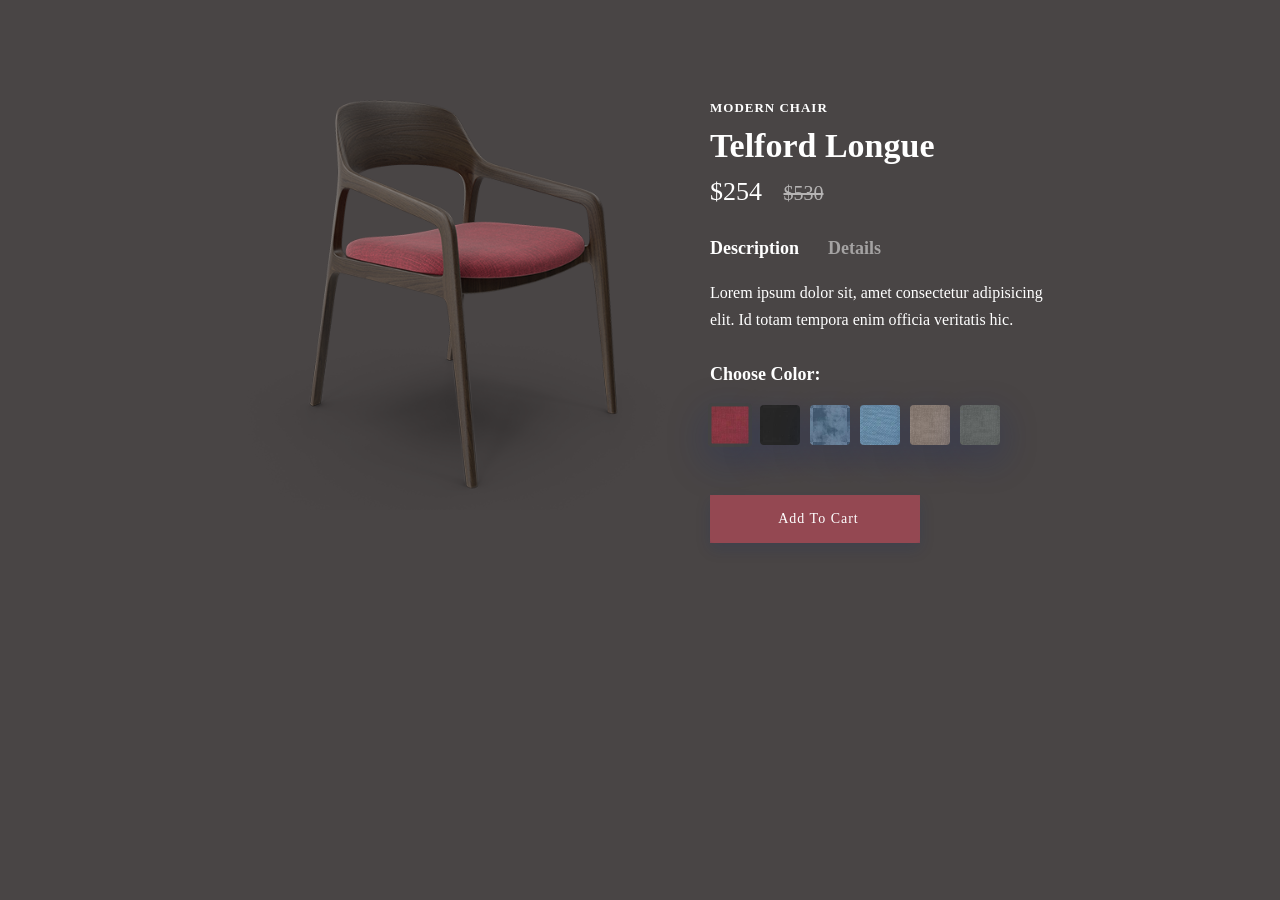
<file: Morden chair/index.html>
<!DOCTYPE html>
<html lang="en">
<head>
    <meta charset="UTF-8">
    <meta name="viewport" content="width=device-width, initial-scale=1.0">
    <link rel="stylesheet" href="styless.css">
    <title>Mordern Chair </title>
</head>
<body>
    <div class="wrapper">
		<div class="container">
			<div class="infoWrap mobMargin">
				<p class="titleUp">Modern chair</p>
				<h2>Telford Longue</h2>
				<h4>$254 <span>$530</span></h4>
				<div class="sectionFluid">
					<input class="descBtn" type="radio" id="desc1" name="descbtn" checked />
					<label for="desc1">Description</label>
					<input class="descBtn" type="radio" id="desc2" name="descbtn" />
					<label for="desc2">Details</label>
					<div class="sectionFluid descSec accor1">
						<p>
							Lorem ipsum dolor sit, amet consectetur adipisicing elit. Id totam tempora enim officia
							veritatis hic.
						</p>
					</div>
					<div class="sectionFluid descSec accor2">
						<div class="sectionInline">
							<p><span>80</span>cm<br />Length</p>
						</div>
						<div class="sectionInline">
							<p><span>65</span>cm<br />Width</p>
						</div>
						<div class="sectionInline">
							<p><span>90</span>cm<br />Height</p>
						</div>
						<div class="sectionInline">
							<p><span>17.6</span>lbs<br />Weight</p>
						</div>
					</div>
				</div>
				<h5>Choose Color:</h5>
			</div>
			<input class="colorBtn forColor1" type="radio" id="color1" name="colorbtn" checked />
			<label class="firstColor" for="color1"></label>
			<input class="colorBtn forColor2" type="radio" id="color2" name="colorbtn" />
			<label class="color2" for="color2"></label>
			<input class="colorBtn forColor3" type="radio" id="color3" name="colorbtn" />
			<label class="color3" for="color3"></label>
			<input class="colorBtn forColor4" type="radio" id="color4" name="colorbtn" />
			<label class="color4" for="color4"></label>
			<input class="colorBtn forColor5" type="radio" id="color5" name="colorbtn" />
			<label class="color5" for="color5"></label>
			<input class="colorBtn forColor6" type="radio" id="color6" name="colorbtn" />
			<label class="color6" for="color6"></label>
			<div class="infoWrap">
				<a href="#" class="btn"><i class="uil uilshoppingcart icon"></i> Add To Cart</a>
			</div>
			<div class="imgWrap chair1"></div>
			<div class="imgWrap chair2"></div>
			<div class="imgWrap chair3"></div>
			<div class="imgWrap chair4"></div>
			<div class="imgWrap chair5"></div>
			<div class="imgWrap chair6"></div>

			
			<div class="backColor">
			<div class="backColor chair2"></div>
			<div class="backColor chair3"></div>
			<div class="backColor chair4"></div>
			<div class="backColor chair5"></div>
			<div class="backColor chair6"></div>
			</div>
			
		</div>
	</div>

    </body>
</html>
</file>
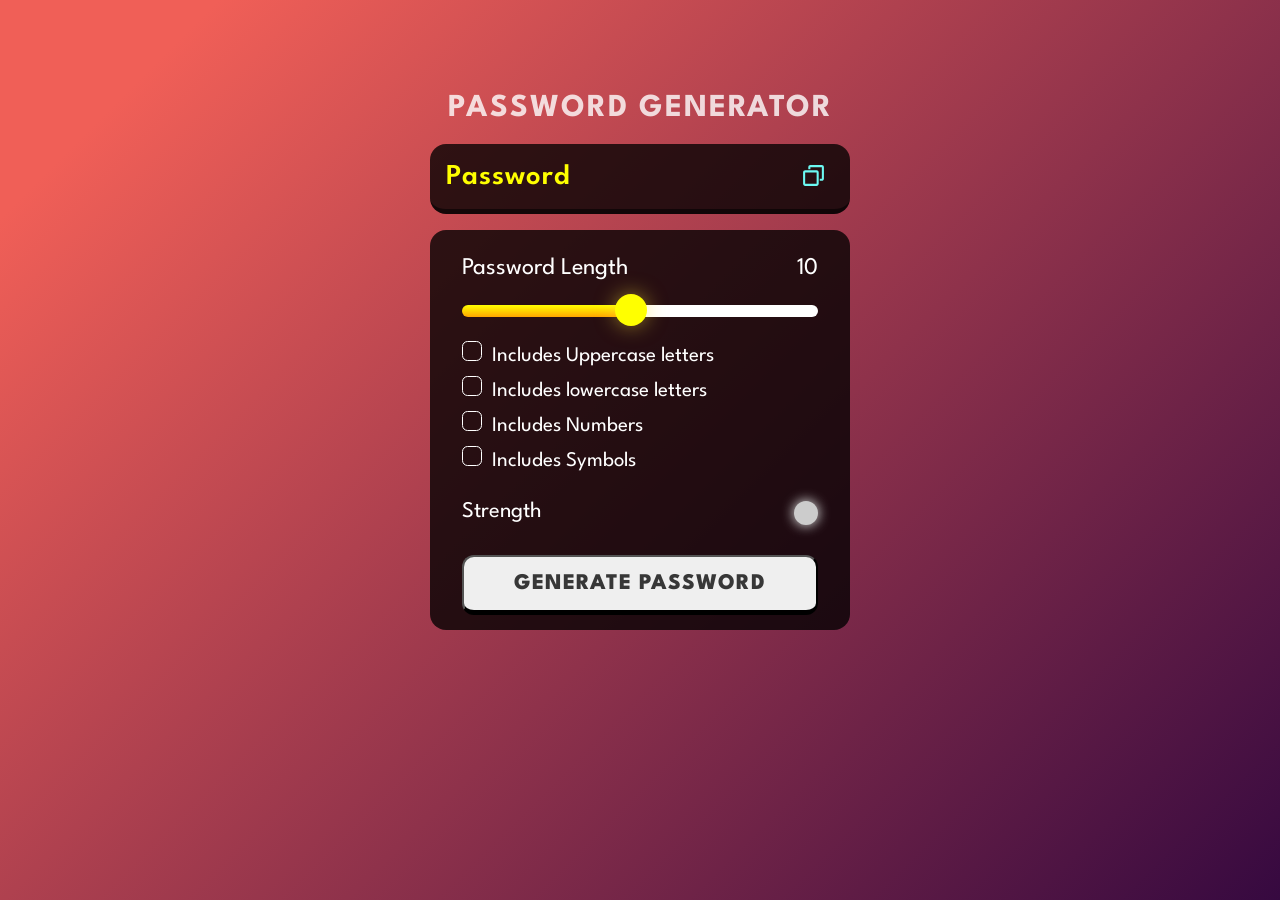
<file: Password Generator/index.html>
<!DOCTYPE html>
<html lang="en">
<head>
    <meta charset="UTF-8">
    <meta name="viewport" content="width=device-width, initial-scale=1.0">
    <link rel="stylesheet" href="styless.css">
    <link rel="icon" type="image/x-icon" href="./assets/icons8-show-password-64.png">
    <link rel="preconnect" href="https://fonts.googleapis.com" />
    <link rel="preconnect" href="https://fonts.gstatic.com" crossorigin />
    <link
      href="https://fonts.googleapis.com/css2?family=League+Spartan:wght@100;200;300;400;600&display=swap"
      rel="stylesheet"
    />
    <title>Password Genarator</title>
</head>
<body>
    
<div class="wrapper">
    <div class="container">
        <h1 class="main-head">PASSWORD GENERATOR</h1>
    <div class="password-field">
        <input readonly placeholder="Password"  class="generate-field" id="field">
        <button class="copybtn">
            <span class="copied-mess"></span>
            <img class="copy-img" src="./assets/copy.svg" alt="" height="=25px" width="25px">
        </button>
    </div>
    <div class="password-info">
        <div class="set-length">
            <p>Password Length</p>
            <p id="length">0</p>
        </div>
        <div class="slider">
            <input type="range" id="lenght-slider" min="1" max="20" step="1">
        </div>
        <div class="rules">
            <div class="check">
                <input type="checkbox" id="uppercase">
                <label for="uppercase">Includes Uppercase letters</label>
            </div>
            <div class="check">
                <input type="checkbox" id="lowercase">
                <label for="lowercase">Includes lowercase letters</label>
            </div>
            <div class="check">
                <input type="checkbox" id="numbers">
                <label for="numbers">Includes Numbers</label>
            </div>
            <div class="check">
                <input type="checkbox" id="symbols">
                <label for="symbols">Includes Symbols</label>
            </div>
        </div>
        <div class="strength-indicator">
            <p>Strength</p>
            <div class="indicator"></div>
        </div>
        <button class="generateBtn" >
            GENERATE PASSWORD
        </button>

        

    </div>
    </div>
    

</div>






    <script src="index.js"></script>
</body>
</html>
</file>
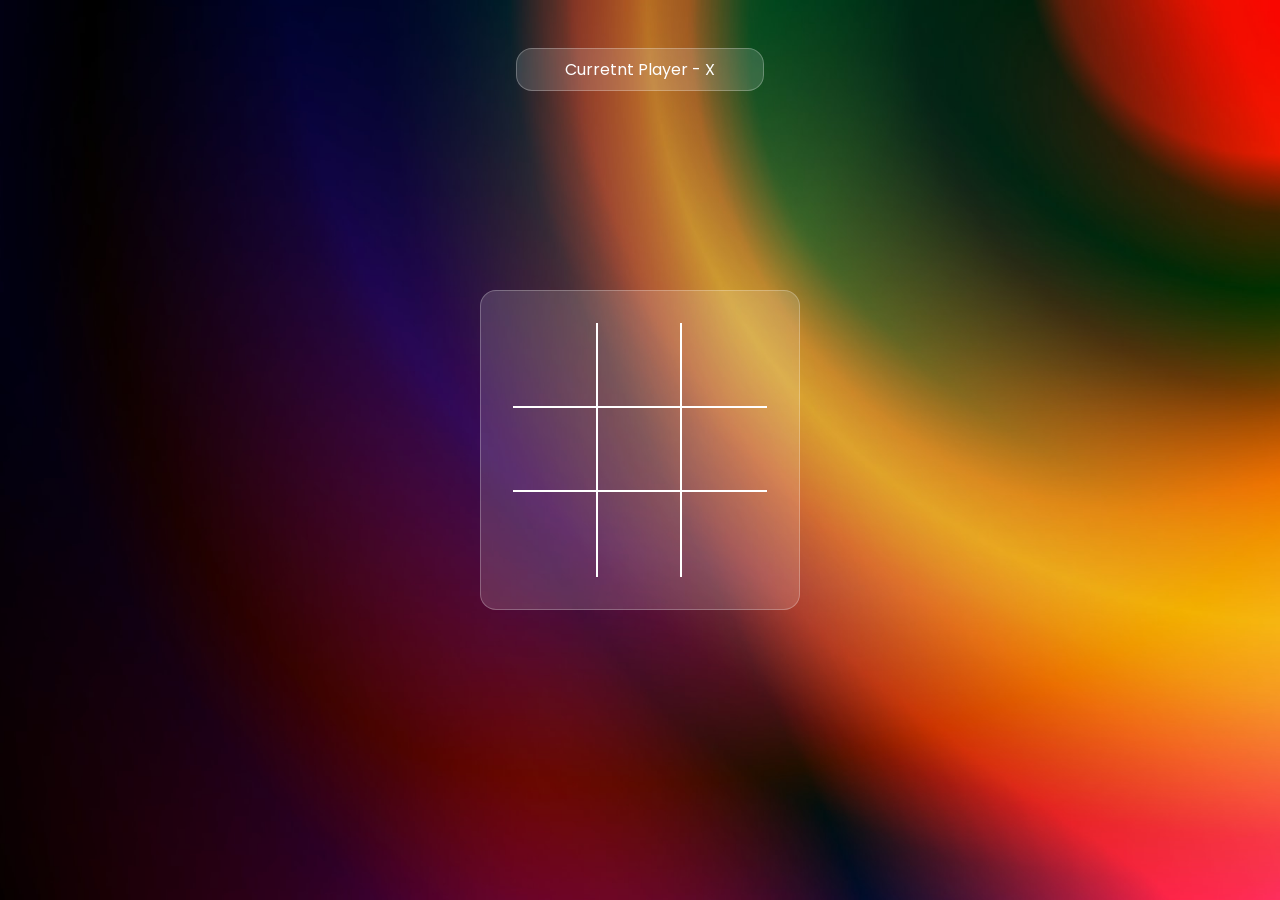
<file: Tic-Tac-Toe/index.html>
<!DOCTYPE html>
<html lang="en">
<head>
    <meta charset="UTF-8">
    <meta name="viewport" content="width=device-width, initial-scale=1.0">
    <title>Tic_Tac_Toe</title>
    <link rel="stylesheet" href="styless.css">
    <link rel="preconnect" href="https://fonts.googleapis.com" />
    <link rel="preconnect" href="https://fonts.gstatic.com" crossorigin />
    <link
      href="https://fonts.googleapis.com/css2?family=Poppins:wght@200;300;400;500;600;700&display=swap"
      rel="stylesheet"
    />
</head>
<body>
    <div class="wrapper">
            <p class="curernt-player"></p>

            <div class="game-grid">
                <div class="box box1"></div>
                <div class="box box2"></div>
                <div class="box box3"></div>
                <div class="box box4"></div>
                <div class="box box5"></div>
                <div class="box box6"></div>
                <div class="box box7"></div>
                <div class="box box8"></div>
                <div class="box box9"></div>
            </div>

            <button class="btn">New Game</button>

        <script src="index.js"></script>
    </div>
</body>
</html>
</file>
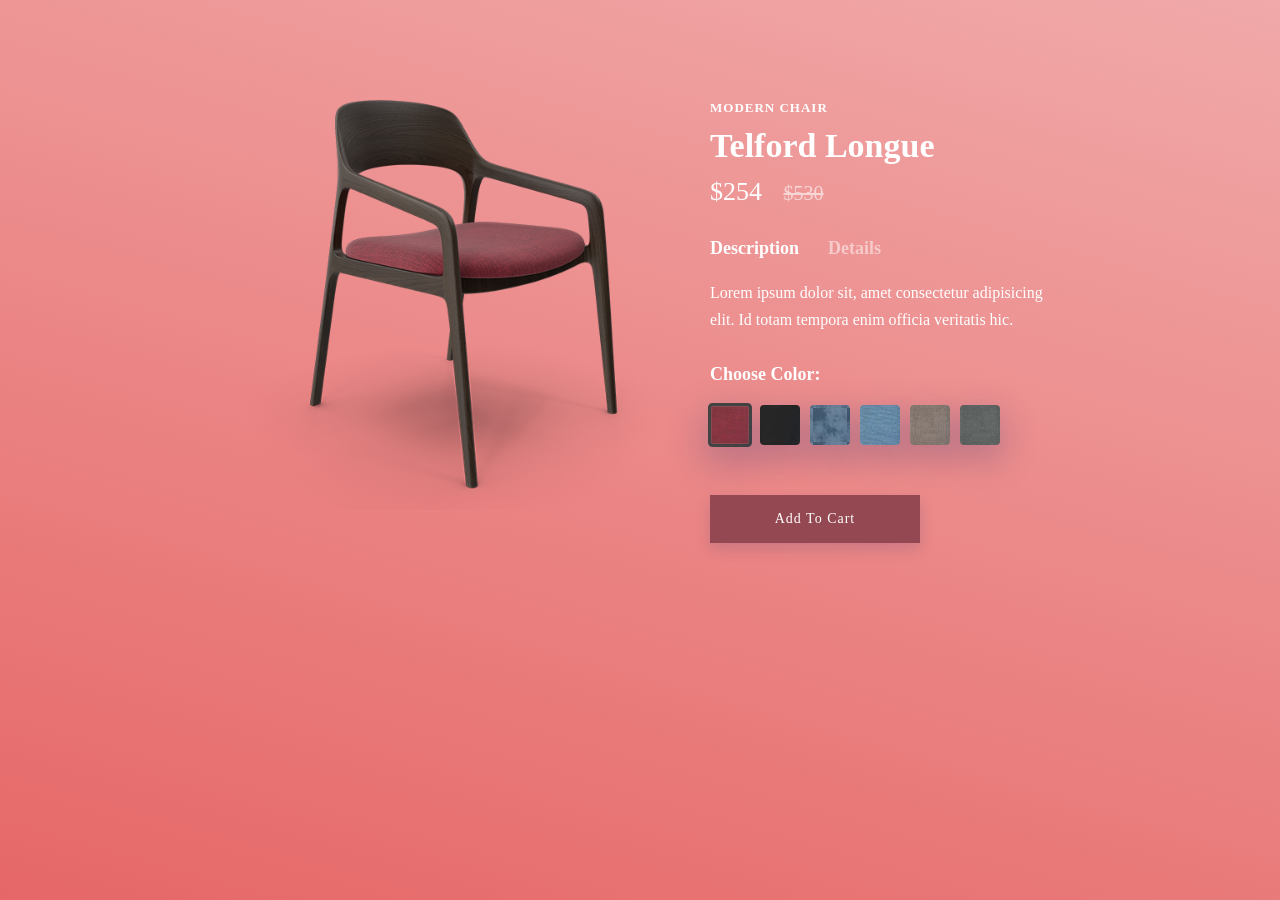
<file: Portfolio-website/Projects/Morden chair/index.html>
<!DOCTYPE html>
<html lang="en">
<head>
    <meta charset="UTF-8">
    <meta name="viewport" content="width=device-width, initial-scale=1.0">
    <link rel="stylesheet" href="styless.css">
    <title>Mordern Chair </title>
</head>
<body>
    <div class="wrapper">
		<div class="container">
			<div class="infoWrap mobMargin">
				<p class="titleUp">Modern chair</p>
				<h2>Telford Longue</h2>
				<h4>$254 <span>$530</span></h4>
				<div class="sectionFluid">
					<input class="descBtn" type="radio" id="desc1" name="descbtn" checked />
					<label for="desc1">Description</label>
					<input class="descBtn" type="radio" id="desc2" name="descbtn" />
					<label for="desc2">Details</label>
					<div class="sectionFluid descSec accor1">
						<p>
							Lorem ipsum dolor sit, amet consectetur adipisicing elit. Id totam tempora enim officia
							veritatis hic.
						</p>
					</div>
					<div class="sectionFluid descSec accor2">
						<div class="sectionInline">
							<p><span>80</span>cm<br />Length</p>
						</div>
						<div class="sectionInline">
							<p><span>65</span>cm<br />Width</p>
						</div>
						<div class="sectionInline">
							<p><span>90</span>cm<br />Height</p>
						</div>
						<div class="sectionInline">
							<p><span>17.6</span>lbs<br />Weight</p>
						</div>
					</div>
				</div>
				<h5>Choose Color:</h5>
			</div>
			<input class="colorBtn forColor1" type="radio" id="color1" name="colorbtn" checked />
			<label class="firstColor" for="color1"></label>
			<input class="colorBtn forColor2" type="radio" id="color2" name="colorbtn" />
			<label class="color2" for="color2"></label>
			<input class="colorBtn forColor3" type="radio" id="color3" name="colorbtn" />
			<label class="color3" for="color3"></label>
			<input class="colorBtn forColor4" type="radio" id="color4" name="colorbtn" />
			<label class="color4" for="color4"></label>
			<input class="colorBtn forColor5" type="radio" id="color5" name="colorbtn" />
			<label class="color5" for="color5"></label>
			<input class="colorBtn forColor6" type="radio" id="color6" name="colorbtn" />
			<label class="color6" for="color6"></label>
			<div class="infoWrap">
				<a href="#" class="btn"><i class="uil uilshoppingcart icon"></i> Add To Cart</a>
			</div>
			<div class="imgWrap chair1"></div>
			<div class="imgWrap chair2"></div>
			<div class="imgWrap chair3"></div>
			<div class="imgWrap chair4"></div>
			<div class="imgWrap chair5"></div>
			<div class="imgWrap chair6"></div>

			
			<div class="back-clr"></div>
			<div class="back-clr chair2"></div>
			<div class="back-clr chair3"></div>
			<div class="back-clr chair4"></div>
			<div class="back-clr chair5"></div>
			<div class="back-clr chair6"></div>
			
		</div>
	</div>

    </body>
</html>
</file>
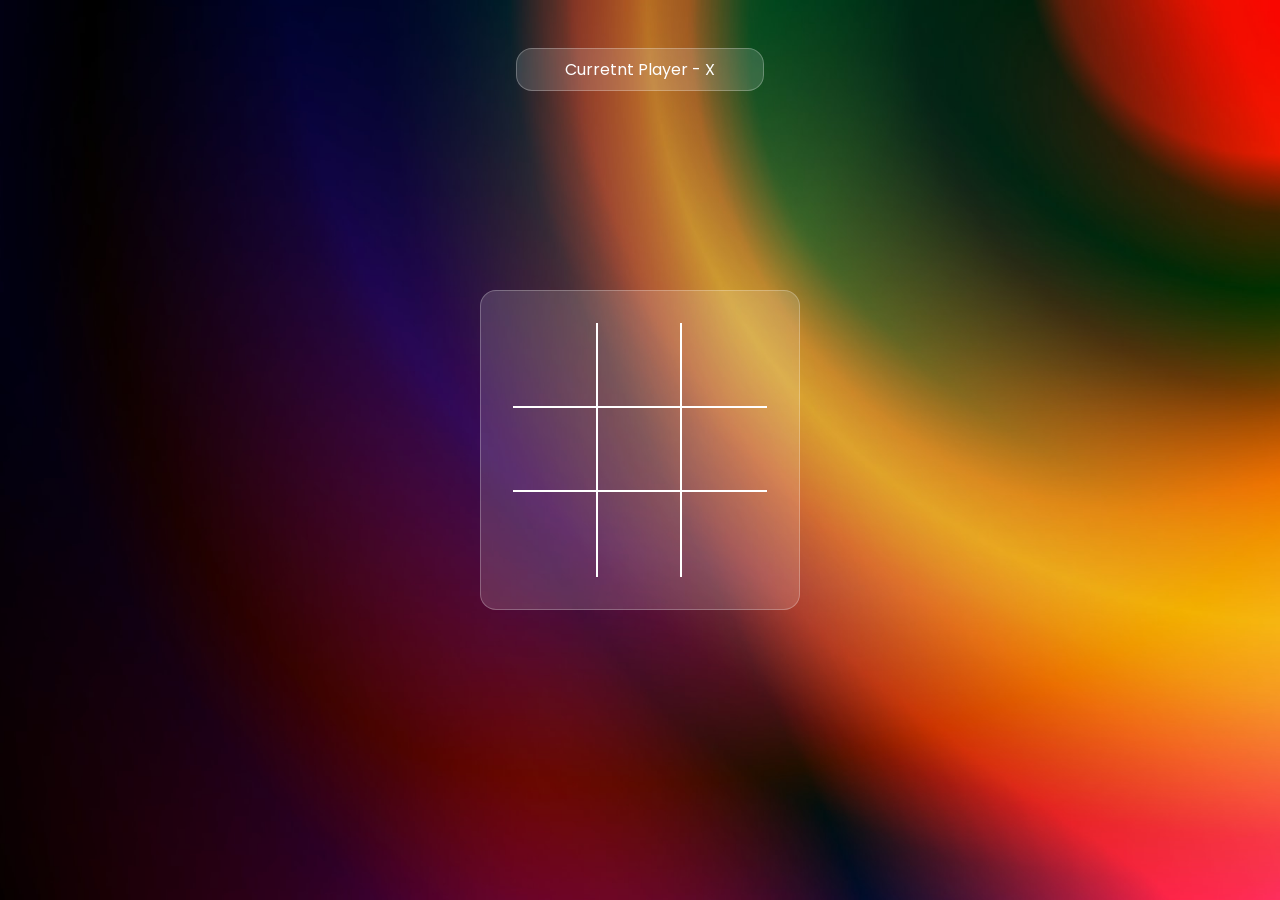
<file: Portfolio-website/Projects/Tic-Tac-Toe/index.html>
<!DOCTYPE html>
<html lang="en">
<head>
    <meta charset="UTF-8">
    <meta name="viewport" content="width=device-width, initial-scale=1.0">
    <title>Tic_Tac_Toe</title>
    <link rel="stylesheet" href="styless.css">
    <link rel="icon" type="image/x-icon" href="tic-tac-toe.png">
    <link rel="preconnect" href="https://fonts.googleapis.com" />
    <link rel="preconnect" href="https://fonts.gstatic.com" crossorigin />
    <link
      href="https://fonts.googleapis.com/css2?family=Poppins:wght@200;300;400;500;600;700&display=swap"
      rel="stylesheet"
    />
</head>
<body>
    <div class="wrapper">
            <p class="curernt-player"></p>

            <div class="game-grid">
                <div class="box box1"></div>
                <div class="box box2"></div>
                <div class="box box3"></div>
                <div class="box box4"></div>
                <div class="box box5"></div>
                <div class="box box6"></div>
                <div class="box box7"></div>
                <div class="box box8"></div>
                <div class="box box9"></div>
            </div>

            <button class="btn">New Game</button>

        <script src="index.js"></script>
    </div>
</body>
</html>
</file>
<file: Morden chair/styless.css>
* {
    padding: 0;
    margin: 0;
    box-sizing: border-box;
  }
  
  p{
      font-weight: 400;
      font-size: 16px;
      line-height: 1.7;
      color: #fff;
      margin: 0;
  }
  
  #wrapper {
    width: 100%;
    height: 100vh;
    overflow-y: auto;
    overflow-x: hidden;
    font-family: "Poppins", sans-serif;
  
  }
  
  .container {
    position: relative;
    max-width: calc(100% - 40px);
    width: 860px;
    margin: 0 auto;
    display: flex;
    flex-wrap: wrap;
    padding: 100px 0;
  }
  
  .sectionFluid {
    position: relative;
    width: 100%;
    display: block;
  }
  
  [type="radio"]:checked,
  [type="radio"]:not(:checked) {
    visibility: hidden;
    position: absolute;
  }
  
  .colorBtn:checked + label,
  .colorBtn:not(:checked) + label {
    /* position: relative; */
    height: 40px;
    transition: all 200ms linear;
    border-radius: 4px;
    width: 40px;
    cursor: pointer;
    margin-right: 10px;
    box-shadow: 0 12px 35px 2px rgba(16, 39, 112, 0.25);
    z-index: 10;
    background-position: center;
    background-size: cover;
    border: 3px solid transparent;
  }
  
  label.firstColor {
    margin-left: 500px;
    background-image: url("./Images/color1.jpg");
  }
  label.color2 {
    background-image: url("./Images/color2.jpg");
  }
  label.color3 {
    background-image: url("./Images/color3.jpg");
  }
  label.color4 {
    background-image: url("./Images/color4.jpg");
  }
  label.color5 {
    background-image: url("./Images/color5.jpg");
  }
  label.color6 {
    background-image: url("./Images/color6.jpg");
  }
  
  .colorBtn:checked + label {
    border-color: #434343;
    transform: scale(1.1);
  }
  
  .imgWrap {
    height: 410px;
    width: 500px;
    background-image: url(./Images/chair1.png);
    position: absolute;
    top: 100px;
    left: 0;
    transition: all 550ms linear;
    transition-delay: 100ms;
    /* background-position: center top; */
    background-size: 100%;
    /* background-repeat: no-repeat; */
    display: inline-block;
    z-index: 9;
    opacity: 0;
  }
  
  .forColor1:checked ~ .imgWrap.chair1 {
    opacity: 1;
    animation: shake 0.7s cubic-bezier(0.36, 0.07, 0.19, 0.97) both;
  }
  .imgWrap.chair2 {
    background-image: url("./Images/chair2.png");
  }
  .forColor2:checked ~ .imgWrap.chair2 {
    opacity: 1;
    animation: shake 0.7s cubic-bezier(0.36, 0.07, 0.19, 0.97) both;
  }
  .imgWrap.chair3 {
    background-image: url("./Images/chair3.png");
  }
  .forColor3:checked ~ .imgWrap.chair3 {
    opacity: 1;
    animation: shake 0.7s cubic-bezier(0.36, 0.07, 0.19, 0.97) both;
  }
  .imgWrap.chair4 {
    background-image: url("./Images/chair4.png");
  }
  .forColor4:checked ~ .imgWrap.chair4 {
    opacity: 1;
    animation: shake 0.7s cubic-bezier(0.36, 0.07, 0.19, 0.97) both;
  }
  .imgWrap.chair5 {
    background-image: url("./Images/chair5.png");
  }
  .forColor5:checked ~ .imgWrap.chair5 {
    opacity: 1;
    animation: shake 0.7s cubic-bezier(0.36, 0.07, 0.19, 0.97) both;
  }
  .imgWrap.chair6 {
    background-image: url("./Images/chair6.png");
  }
  .forColor6:checked ~ .imgWrap.chair6 {
    opacity: 1;
    animation: shake 0.7s cubic-bezier(0.36, 0.07, 0.19, 0.97) both;
  }
  @keyframes shake {
    10%,
    90% {
      transform: translate3d(-1px, 0, 0) rotate(-1deg);
    }
    20%,
    80% {
      transform: translate3d(2px, 0, 0) rotate(2deg);
    }
    30%,
    50%,
    70% {
      transform: translate3d(-3px, 0, 0) rotate(-3deg);
    }
    40%,
    60% {
      transform: translate3d(3px, 0, 0) rotate(3deg);
    }
  }
  .backColor {
    position: fixed;
    top: 0;
    left: 0;
    width: 100%;
    height: 100%;
    display: block;
    z-index: 1;
    background-color: rgba(32, 31, 31, 0.247);
    transition: all 250ms linear;
    transition-delay: 300ms;
  }
  .infoWrap {
    position: relative;
    margin-left: 500px;
    z-index: 10;
    display: block;
  
    text-align: left;
  }
  
  .titleUp {
    font-weight: 700;
    text-transform: uppercase;
    letter-spacing: 1px;
    font-size: 13px;
    line-height: 1.2;
    color: #fff;
    margin-top: 0;
    margin-bottom: 10px;
  }
  h2 {
    font-weight: 800;
    font-size: 34px;
    line-height: 1.2;
    color: #fff;
    margin-top: 0;
    margin-bottom: 10px;
  }
  h4 {
    font-weight: 500;
    font-size: 26px;
    line-height: 1.2;
    color: #fff;
    margin-top: 0;
    margin-bottom: 30px;
  }
  h4 span {
    text-decoration: line-through;
    font-size: 20px;
    opacity: 0.6;
    padding-left: 15px;
  }
  h5 {
    font-weight: 600;
    font-size: 18px;
    line-height: 1.2;
    color: #fff;
    margin-top: 0;
    margin-bottom: 20px;
  }
  
  
  .descBtn:checked + label,
  .descBtn:not(:checked) + label {
    position: relative;
    transition: all 200ms linear;
    display: inline-block;
    border: none;
    cursor: pointer;
    color: #ffeba7;
  
    font-weight: 600;
    font-size: 18px;
    line-height: 1.2;
    color: #fff;
    margin-right: 25px;
    opacity: 0.5;
  }
  .descBtn:checked + label {
    opacity: 1;
  }
  .descBtn:not(:checked) + label:hover {
    opacity: 0.8;
  }
  
  .descSec {
    padding-top: 20px;
    padding-bottom: 30px;
    transition: all 250ms linear;
    opacity: 0;
    overflow: hidden;
    pointer-events: none;
    transform: translateY(20px);
    color: #fff;
  }
  .descSec.accor2 {
    position: absolute;
    top: 25px;
    left: 0;
    width: 100%;
    z-index: 2;
  }
  #desc1:checked ~ .descSec.accor1 {
    opacity: 1;
    pointer-events: auto;
    transform: translateY(0);
  }
  #desc2:checked ~ .descSec.accor2 {
    opacity: 1;
    pointer-events: auto;
    transform: translateY(0);
  }
  .sectionInline {
    position: relative;
    display: inline-block;
    margin-right: 20px;
  }
  .sectionInline p span {
    font-size: 30px;
    line-height: 1.1;
  }
  
  .btn {
    position: relative;
    font-weight: 500;
    font-size: 14px;
    line-height: 2;
    height: 48px;
    border-radius: 4px;
    width: 210px;
    letter-spacing: 1px;
    display: inline-flex;
    align-items: center;
    justify-content: center;
    border: none;
    cursor: pointer;
    /* overflow: hidden; */
    /* background-color: transparent; */
    color: #fff;
    box-shadow: 0 6px 15px 0 rgba(16, 39, 112, 0.15);
    transition: all 250ms linear;
    text-decoration: none;
    margin-top: 50px;
  }
  .icon {
    padding-right: 7px;
    font-size: 20px;
  }
  .btn:before {
    position: absolute;
    top: 0;
    left: 0;
    width: 100%;
    height: 100%;
    content: "";
    z-index: -1;
    background-color: #944852;
    transition: background-color 250ms 300ms ease;
  }
  .btn:hover {
    box-shadow: 0 12px 35px 0 rgba(16, 39, 112, 0.25);
    background-color: #333;
  }
  .forColor2:checked ~ .infoWrap .btn:before {
    background-color: #1a1a1a;
  }
  .forColor3:checked ~ .infoWrap .btn:before {
    background-color: #40566e;
  }
  .forColor4:checked ~ .infoWrap .btn:before {
    background-color: #5e89b2;
  }
  .forColor5:checked ~ .infoWrap .btn:before {
    background-color: #8c7f76;
  }
  .forColor6:checked ~ .infoWrap .btn:before {
    background-color: #5d6160;
  }
</file>
<file: Password Generator/styless.css>
*{
    margin: 0;
    padding: 0;
    box-sizing: border-box;
    font-family: 'League Spartan', sans-serif;
    text-decoration: none;
}
.wrapper{
    height: 100vh;
    width: 100vw;
    background-image: linear-gradient( 135deg, #F05F57 10%, #360940 100%);
    display: flex;
    flex-direction: column;
    justify-content: center;
    align-items: center;
}
.main-head{
    color: white;
    opacity: 0.80;
    text-transform: uppercase;
    letter-spacing: 2px;
    text-align: center;
    font-size: 2rem;
    line-height: 1.2;
    margin-top: -180px;
}
.password-field{
    width: 420px;
    height: 70px;
    position: relative;
    background-color: rgba(0, 0, 0, 0.774);
    border-radius: 1rem;
    border-bottom: 0.35rem solid rgba(0, 0, 0, 0.575);
    margin: 1rem 0;
   
}
.generate-field{
    width: 100%;
    background-color: transparent;
    padding: 1.15rem 1rem;
    color: yellow;
    font-weight: 600;
    font-size: 1.7rem;
    line-height: 30px;
    letter-spacing: 1px;
    padding-right: 3.25rem;
    border:0;
    border-radius: 1rem;
}
.copy-img{
    background-color: transparent;
    border: 0;
}
.password-field button {
    position:absolute;
    top:50%;
    right:1.5rem;
    background-color: transparent;
    transform: translateY(-50%);
    border: 0;
}
.generate-field::placeholder{
    color: yellow;
    font-size: 1.8rem;
}
.password-info{
    width:100%;
    background-color: rgba(0, 0, 0, 0.774);
    border-radius: 1rem;
    padding: 2rem;
    border-bottom: 0.35rem solid var(--lt-violet2);
    height: 400px;
}
.set-length{
    display: flex;
    justify-content: space-between;
    align-items: center;
}
.set-length p{
    color: white;
    font-size: 1.5rem;
    margin-top: -5px;
    margin-bottom: 10px;
}
.rules{
    margin-top: 20px;
}
.check{
    color: white;
    margin-top: 10px;
    font-size: 1.3rem;
}
.check input{
    appearance: none;
    width: 20px;
    height: 20px;
    border: 1px solid white;
    cursor: pointer;
    position: relative;
    border-radius: 0.35rem;
    margin-right: 5px;
}
.check input:checked{
    background-color: white;
}

.copied-mess{
    position: absolute;
    background-color: rgba(0, 110, 255, 0.705);
    color: rgb(255, 255, 255);
    font-size: 1.25rem;
    top: -35px;
    left: -25px;
    padding: 5px 10px;
    border-radius: 1rem;
    opacity: 0;
    transform: scale(0);
    transform-origin: bottom;
    transition: all 250ms ease-in-out;
}
.copied-mess.active {
    opacity: 1;
    transform: scale(1);
  }

.check input:checked::before {
    content: '✔';
    position: absolute;
    color: var(--dk-text);
    font-size:1.05rem;
    font-weight: 600;
    left:50%;
    top:-12px;
    transform: translateX(-50%)  translateY(40%);
}
.strength-indicator{
    color: white;
    font-size: 1.4rem;
    margin-top: 30px;
    display: flex;
    gap: 252px;
}
.indicator{
    width:1.5rem;
    height:1.5rem;
    border-radius:50%;
}
.generateBtn{
    width: 100%;
    padding: 1rem 0;
    text-align: center;
    border-radius: 0.75rem;
    border-bottom: 0.35rem solid black;
    text-transform: uppercase;
    margin-top: 30px;
    letter-spacing: 1px;
    color: rgba(0, 0, 0, 0.774);
    font-weight: 800;
    font-size: 1.4rem;
}
#lenght-slider{
    appearance: none;
    width:100%;
    height: 0.75rem;
    cursor: pointer;
    background-color: white;
    border-radius: 1rem;
    margin-top: 1rem;
    background-image: linear-gradient(yellow , orange);
    background-repeat: no-repeat;
    border:none;
    outline:none;
    z-index:-1;
}

#lenght-slider::-webkit-slider-thumb {
    position:relative;
    z-index:1;
    appearance: none;
    height:2rem;
    width:2rem;
    border-radius: 50%;
    background-color: yellow;
    cursor:pointer;
    margin-top: -3px;
    box-shadow: 0px 0px 20px 0px rgba(255, 229, 61, 0.50);
    transition: all 100ms ease-in;
}

#lenght-slider:focus{
    outline: 3px solid yellow;
}

#lenght-slider::-webkit-slider-thumb:hover{
    outline: 3px solid black;
    background-color: yellow;
    box-shadow: 0px 0px 25px 5px rgba(255, 229, 61, 0.80);
}
</file>
<file: Tic-Tac-Toe/styless.css>
*{
    margin: 0;
    padding: 0;
    box-sizing: border-box;
    font-family: 'Poppins', 'sans-serif';

}

.wrapper{
    width: 100vw;
    height: 100vh;
    background-image: url(gradient-bg.jpg);
    background-size: cover;
    background-position: center;
    display: grid;
    place-items: center;
}
.curernt-player{
    color:white;
    position:absolute;
    top:3rem;
    left:50%;
    transform:translateX(-50%);
    background-color: rgba(255, 255, 255, 0.15);
    border-radius: 1rem;
    border: 1px solid rgba(255, 255, 255, 0.25);
    padding: 0.5rem 3rem;
}
.game-grid{
    width:90%;
    max-width:20rem;
    background-color: rgba(255, 255, 255, 0.15);
    border-radius: 1rem;
    border: 1px solid rgba(255, 255, 255, 0.25);
    padding: 2rem;
    display: grid;
    grid-template-columns: repeat(3, 1fr);
    aspect-ratio: 1/1;
}
.box{
    position:relative;
    width:100%;
    aspect-ratio: 1/1;
    cursor: pointer;
    font-size: 3rem;
    color:white;
    display: flex;
    justify-content: center;
    align-items: center;
}
.box1, .box2, .box4, .box5{
    border-right:2px solid white;
    border-bottom:2px solid white;
}

.box3, .box6{
    border-bottom: 2px solid white;
}

.box7, .box8{
    border-right:2px solid white;
}
.btn{
    color:white;
    position: absolute;
    bottom:3rem;
    left:50%;
    transform:translateX(-50%);
    background-color: rgba(255, 255, 255, 0.15);
    border-radius: 1rem;
    border: 1px solid rgba(255, 255, 255, 0.25);
    padding: 0.5rem 2rem;
    cursor:pointer;
    display: none;
}

.btn.active{
    display: flex;
}

.win{
    background-color: rgba(0, 255, 0, 0.3);
}
</file>
<file: Portfolio-website/Projects/Morden chair/styless.css>
* {
    padding: 0;
    margin: 0;
    box-sizing: border-box;
  }
  
  p{
      font-weight: 400;
      font-size: 16px;
      line-height: 1.7;
      color: #fff;
      margin: 0;
  }
  
  #wrapper {
    width: 100%;
    height: 100vh;
    overflow-y: auto;
    overflow-x: hidden;
    font-family: "Poppins", sans-serif;
  
  }
  
  .container {
    position: relative;
    max-width: calc(100% - 40px);
    width: 860px;
    margin: 0 auto;
    display: flex;
    flex-wrap: wrap;
    padding: 100px 0;
  }
  
  .sectionFluid {
    position: relative;
    width: 100%;
    display: block;
  }
  
  [type="radio"]:checked,
  [type="radio"]:not(:checked) {
    visibility: hidden;
    position: absolute;
  }
  
  .colorBtn:checked + label,
  .colorBtn:not(:checked) + label {
    /* position: relative; */
    height: 40px;
    transition: all 200ms linear;
    border-radius: 4px;
    width: 40px;
    cursor: pointer;
    margin-right: 10px;
    box-shadow: 0 12px 35px 2px rgba(16, 39, 112, 0.25);
    z-index: 10;
    background-position: center;
    background-size: cover;
    border: 3px solid transparent;
  }
  
  label.firstColor {
    margin-left: 500px;
    background-image: url("./Images/color1.jpg");
  }
  label.color2 {
    background-image: url("./Images/color2.jpg");
  }
  label.color3 {
    background-image: url("./Images/color3.jpg");
  }
  label.color4 {
    background-image: url("./Images/color4.jpg");
  }
  label.color5 {
    background-image: url("./Images/color5.jpg");
  }
  label.color6 {
    background-image: url("./Images/color6.jpg");
  }
  
  .colorBtn:checked + label {
    border-color: #434343;
    transform: scale(1.1);
  }
  
  .imgWrap {
    height: 410px;
    width: 500px;
    background-image: url(./Images/chair1.png);
    position: absolute;
    top: 100px;
    left: 0;
    transition: all 550ms linear;
    transition-delay: 100ms;
    /* background-position: center top; */
    background-size: 100%;
    /* background-repeat: no-repeat; */
    display: inline-block;
    z-index: 9;
    opacity: 0;
  }
  
  .forColor1:checked ~ .imgWrap.chair1 {
    opacity: 1;
    animation: shake 0.7s cubic-bezier(0.36, 0.07, 0.19, 0.97) both;
  }
  .imgWrap.chair2 {
    background-image: url("./Images/chair2.png");
  }
  .forColor2:checked ~ .imgWrap.chair2 {
    opacity: 1;
    animation: shake 0.7s cubic-bezier(0.36, 0.07, 0.19, 0.97) both;
  }
  .imgWrap.chair3 {
    background-image: url("./Images/chair3.png");
  }
  .forColor3:checked ~ .imgWrap.chair3 {
    opacity: 1;
    animation: shake 0.7s cubic-bezier(0.36, 0.07, 0.19, 0.97) both;
  }
  .imgWrap.chair4 {
    background-image: url("./Images/chair4.png");
  }
  .forColor4:checked ~ .imgWrap.chair4 {
    opacity: 1;
    animation: shake 0.7s cubic-bezier(0.36, 0.07, 0.19, 0.97) both;
  }
  .imgWrap.chair5 {
    background-image: url("./Images/chair5.png");
  }
  .forColor5:checked ~ .imgWrap.chair5 {
    opacity: 1;
    animation: shake 0.7s cubic-bezier(0.36, 0.07, 0.19, 0.97) both;
  }
  .imgWrap.chair6 {
    background-image: url("./Images/chair6.png");
  }
  .forColor6:checked ~ .imgWrap.chair6 {
    opacity: 1;
    animation: shake 0.7s cubic-bezier(0.36, 0.07, 0.19, 0.97) both;
  }
  @keyframes shake {
    10%,
    90% {
      transform: translate3d(-1px, 0, 0) rotate(-1deg);
    }
    20%,
    80% {
      transform: translate3d(2px, 0, 0) rotate(2deg);
    }
    30%,
    50%,
    70% {
      transform: translate3d(-3px, 0, 0) rotate(-3deg);
    }
    40%,
    60% {
      transform: translate3d(3px, 0, 0) rotate(3deg);
    }
  }
  .back-clr{
    position: fixed;
    z-index: 1;
    width: 100%;
    height: 100%;
    display: block;
    top: 0;
    left: 0;
    background-image: linear-gradient(196deg, #f1a9a9, #e66767);
}


.back-clr.chair2{
    background-image: linear-gradient(196deg, #4c4c4c, #262626);
    opacity: 0;
}

.forColor2:checked:checked~.back-clr.chair2{
    opacity: 1;
}

.back-clr.chair3{
    background-image: linear-gradient(196deg, #8a9fb2, #5f7991);
    opacity: 0;
}

.forColor3:checked:checked~.back-clr.chair3{
    opacity: 1;
}
.back-clr.chair4{
    background-image: linear-gradient(196deg, #97afc3, #6789a7);
    opacity: 0;
}

.forColor4:checked:checked~.back-clr.chair4{
    opacity: 1;
}
.back-clr.chair5{
    background-image: linear-gradient(196deg, #afa6a0, #8c7f76);
    opacity: 0;
}

.forColor5:checked:checked~.back-clr.chair5{
    opacity: 1;
}
.back-clr.chair6{
    background-image: linear-gradient(196deg, #aaadac, #838786);
    opacity: 0;
}

.forColor6:checked:checked~.back-clr.chair6{
    opacity: 1;
}
  .infoWrap {
    position: relative;
    margin-left: 500px;
    z-index: 10;
    display: block;
  
    text-align: left;
  }
  
  .titleUp {
    font-weight: 700;
    text-transform: uppercase;
    letter-spacing: 1px;
    font-size: 13px;
    line-height: 1.2;
    color: #fff;
    margin-top: 0;
    margin-bottom: 10px;
  }
  h2 {
    font-weight: 800;
    font-size: 34px;
    line-height: 1.2;
    color: #fff;
    margin-top: 0;
    margin-bottom: 10px;
  }
  h4 {
    font-weight: 500;
    font-size: 26px;
    line-height: 1.2;
    color: #fff;
    margin-top: 0;
    margin-bottom: 30px;
  }
  h4 span {
    text-decoration: line-through;
    font-size: 20px;
    opacity: 0.6;
    padding-left: 15px;
  }
  h5 {
    font-weight: 600;
    font-size: 18px;
    line-height: 1.2;
    color: #fff;
    margin-top: 0;
    margin-bottom: 20px;
  }
  
  
  .descBtn:checked + label,
  .descBtn:not(:checked) + label {
    position: relative;
    transition: all 200ms linear;
    display: inline-block;
    border: none;
    cursor: pointer;
    color: #ffeba7;
  
    font-weight: 600;
    font-size: 18px;
    line-height: 1.2;
    color: #fff;
    margin-right: 25px;
    opacity: 0.5;
  }
  .descBtn:checked + label {
    opacity: 1;
  }
  .descBtn:not(:checked) + label:hover {
    opacity: 0.8;
  }
  
  .descSec {
    padding-top: 20px;
    padding-bottom: 30px;
    transition: all 250ms linear;
    opacity: 0;
    overflow: hidden;
    pointer-events: none;
    transform: translateY(20px);
    color: #fff;
  }
  .descSec.accor2 {
    position: absolute;
    top: 25px;
    left: 0;
    width: 100%;
    z-index: 2;
  }
  #desc1:checked ~ .descSec.accor1 {
    opacity: 1;
    pointer-events: auto;
    transform: translateY(0);
  }
  #desc2:checked ~ .descSec.accor2 {
    opacity: 1;
    pointer-events: auto;
    transform: translateY(0);
  }
  .sectionInline {
    position: relative;
    display: inline-block;
    margin-right: 20px;
  }
  .sectionInline p span {
    font-size: 30px;
    line-height: 1.1;
  }
  
  .btn {
    position: relative;
    font-weight: 500;
    font-size: 14px;
    line-height: 2;
    height: 48px;
    border-radius: 4px;
    width: 210px;
    letter-spacing: 1px;
    display: inline-flex;
    align-items: center;
    justify-content: center;
    border: none;
    cursor: pointer;
    /* overflow: hidden; */
    /* background-color: transparent; */
    color: #fff;
    box-shadow: 0 6px 15px 0 rgba(16, 39, 112, 0.15);
    transition: all 250ms linear;
    text-decoration: none;
    margin-top: 50px;
  }
  .btn:before {
    position: absolute;
    top: 0;
    left: 0;
    width: 100%;
    height: 100%;
    content: "";
    z-index: -1;
    background-color: #944852;
    transition: background-color 250ms 300ms ease;
  }
  .btn:hover {
    box-shadow: 0 12px 35px 0 rgba(16, 39, 112, 0.25);
    background-color: #333;
  }
  .forColor2:checked ~ .infoWrap .btn:before {
    background-color: #1a1a1a;
  }
  .forColor3:checked ~ .infoWrap .btn:before {
    background-color: #40566e;
  }
  .forColor4:checked ~ .infoWrap .btn:before {
    background-color: #5e89b2;
  }
  .forColor5:checked ~ .infoWrap .btn:before {
    background-color: #8c7f76;
  }
  .forColor6:checked ~ .infoWrap .btn:before {
    background-color: #5d6160;
  }
</file>
<file: Portfolio-website/Projects/Tic-Tac-Toe/styless.css>
*{
    margin: 0;
    padding: 0;
    box-sizing: border-box;
    font-family: 'Poppins', 'sans-serif';

}

.wrapper{
    width: 100vw;
    height: 100vh;
    background-image: url(gradient-bg.jpg);
    background-size: cover;
    background-position: center;
    display: grid;
    place-items: center;
}
.curernt-player{
    color:white;
    position:absolute;
    top:3rem;
    left:50%;
    transform:translateX(-50%);
    background-color: rgba(255, 255, 255, 0.15);
    border-radius: 1rem;
    border: 1px solid rgba(255, 255, 255, 0.25);
    padding: 0.5rem 3rem;
}
.game-grid{
    width:90%;
    max-width:20rem;
    background-color: rgba(255, 255, 255, 0.15);
    border-radius: 1rem;
    border: 1px solid rgba(255, 255, 255, 0.25);
    padding: 2rem;
    display: grid;
    grid-template-columns: repeat(3, 1fr);
    aspect-ratio: 1/1;
}
.box{
    position:relative;
    width:100%;
    aspect-ratio: 1/1;
    cursor: pointer;
    font-size: 3rem;
    color:white;
    display: flex;
    justify-content: center;
    align-items: center;
}
.box1, .box2, .box4, .box5{
    border-right:2px solid white;
    border-bottom:2px solid white;
}

.box3, .box6{
    border-bottom: 2px solid white;
}

.box7, .box8{
    border-right:2px solid white;
}
.btn{
    color:white;
    position: absolute;
    bottom:3rem;
    left:50%;
    transform:translateX(-50%);
    background-color: rgba(255, 255, 255, 0.15);
    border-radius: 1rem;
    border: 1px solid rgba(255, 255, 255, 0.25);
    padding: 0.5rem 2rem;
    cursor:pointer;
    display: none;
}

.btn.active{
    display: flex;
}

.win{
    background-color: rgba(0, 255, 0, 0.3);
}
</file>
